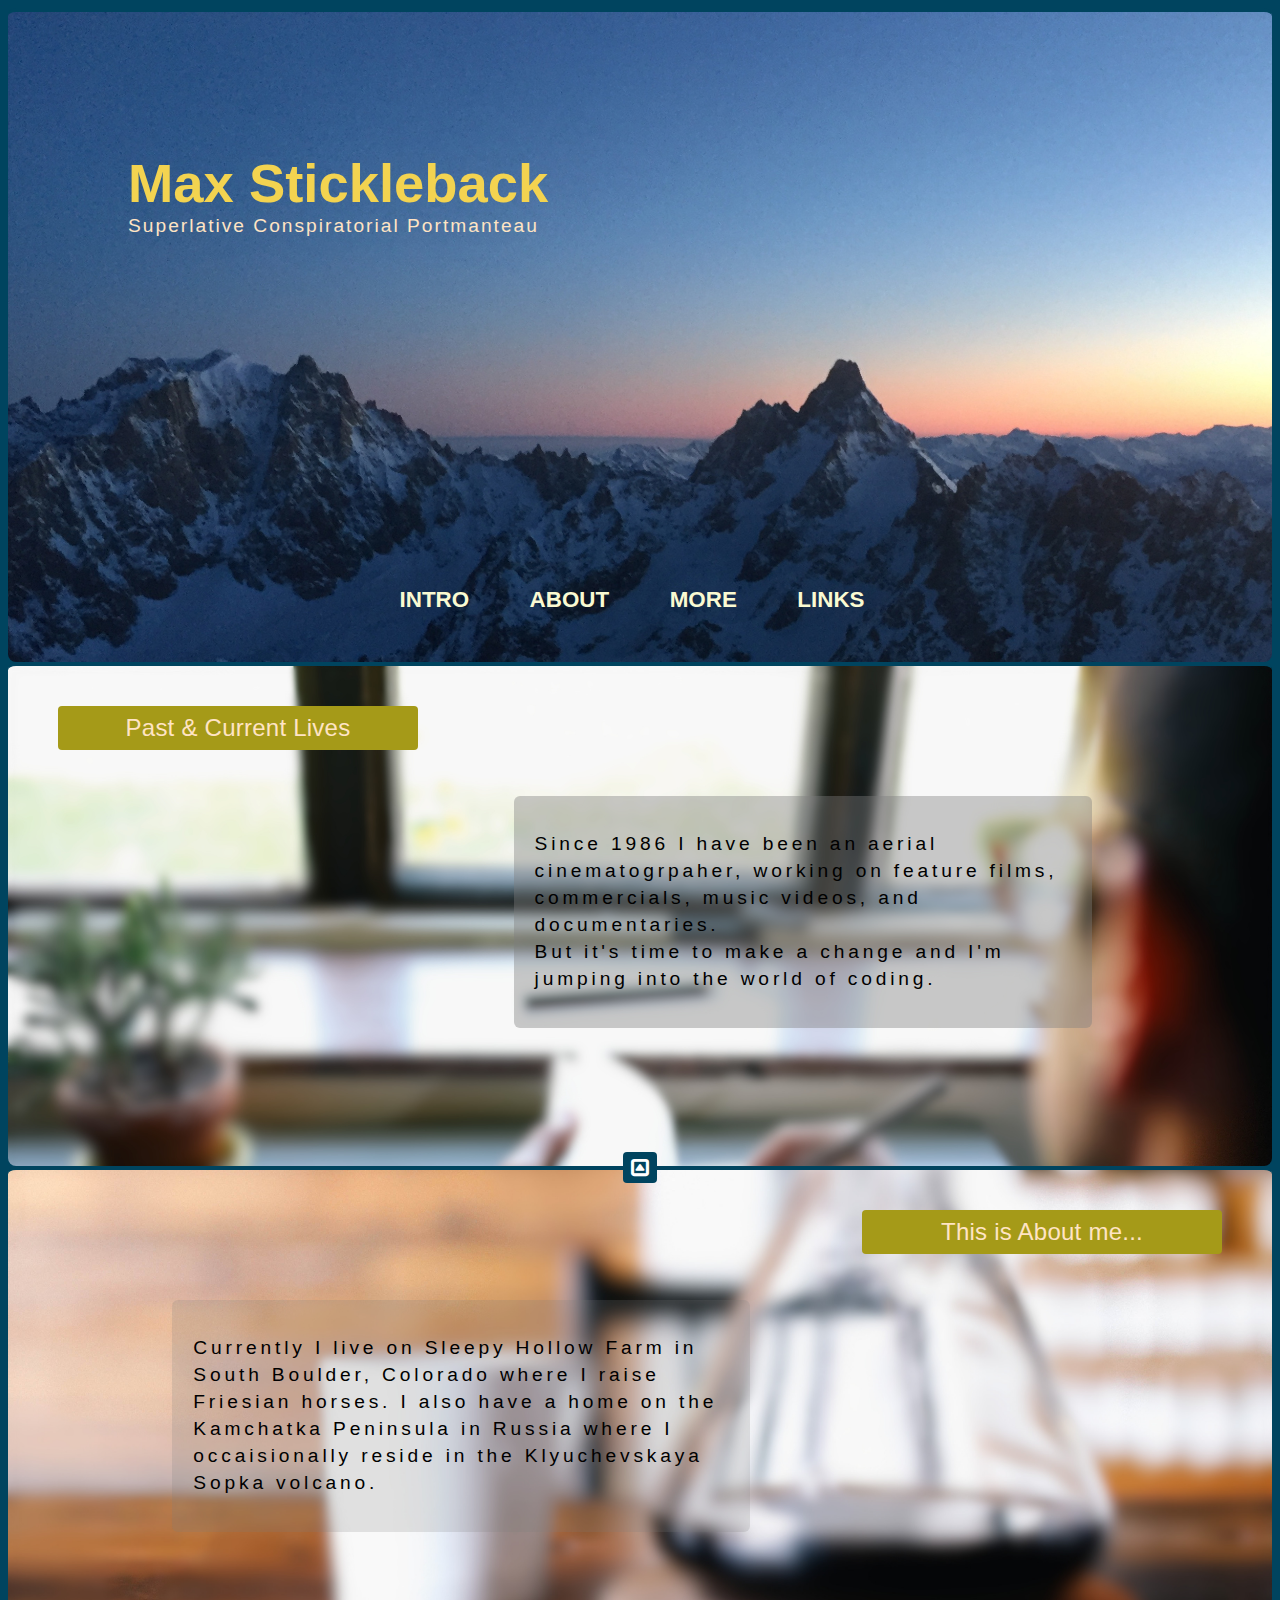
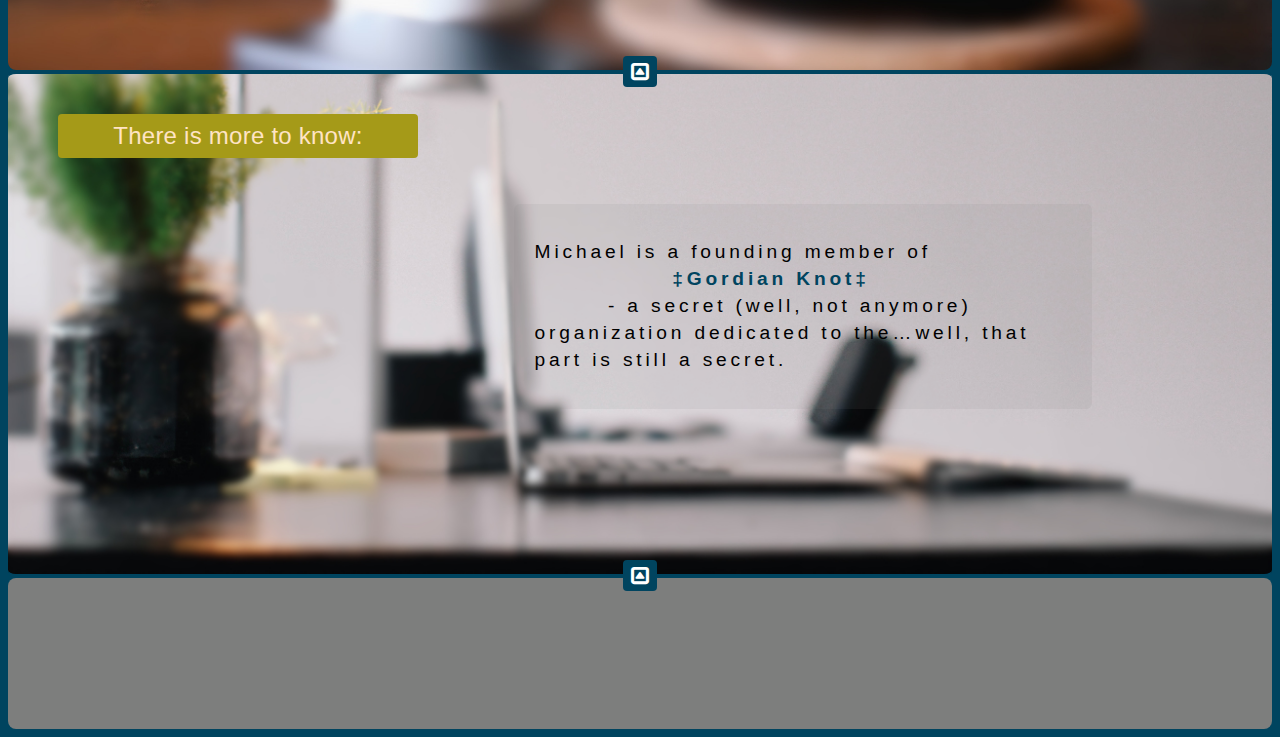
<file: index.html>
<!DOCTYPE html>
<html lang="en">
 <head>
 <meta name="viewport" content="width=device-width, initial-scale=1.0">
 <meta charset="utf-8">
 <link href="https://maxcdn.bootstrapcdn.com/font-awesome/4.5.0/css/font-awesome.min.css" rel="stylesheet">
 <link rel="stylesheet" href="style.css">
</head>
<body>
<header class="masthead">
  <h1 class="masthead-heading">Max Stickleback
  </h1>
    <p class="masthead-intro">Superlative Conspiratorial Portmanteau
  </p>
<section class="nav">
  <ul>
    <li><a href="#introsect">intro</a>
    </li>
    <li><a href="#aboutsect">about</a>
    </li>
    <li><a href="#moresect">More</a>
    </li>
    <li><a href="#footerSect">links</a>
    </li>
  </ul>
</section>
</header>

<!-- 1ST BLOCK, INTRO -->
<section class="intro" id="introsect">
    <section class="introhead">
        <h2>Past &amp; Current Lives</h2>
    </section>
    <section class="introtextbox">
      <p class="introtext textbox">Since 1986 I have been an aerial cinematogrpaher, working on feature films, commercials, music videos, and documentaries.<br/>
      But it's time to make a change and I'm jumping into the world of coding.</p>
    </section>
    <section class="button">
      <a class="backbutton" href="#"><span class="fa fa-toggle-up"></span></a>
    </section>
</section>

<!--2ND BLOCK, ORIG -->
<section class="origin" id="aboutsect">
  <h2 class="originhead">This is About me...</h2>
  <section class="origintext">
  <p class="textbox">Currently I live on Sleepy Hollow Farm in South Boulder, Colorado where I raise Friesian horses.
I also have a home on the Kamchatka Peninsula in Russia where I occaisionally reside in the Klyuchevskaya Sopka volcano.
    </p>
  </section>
 <section class="button">
  <a class="backbutton" href="#"><span class="fa fa-toggle-up"></span></a>
  </section>
</section>

<!--3RD BLOCK, MORE -->
<section class="more" id="moresect">
  <section class="container-origin">
    <h2 class="morehead">There is more to know:</h2>
  </section>
  <section class="moretext">
  <p class="textbox">Michael is a founding member of<br/> &nbsp;&nbsp;&nbsp;&nbsp;&nbsp;&nbsp;&nbsp;&nbsp;&nbsp;&nbsp;&nbsp;&nbsp;&nbsp;&nbsp;&nbsp;<strong>&#x87;Gordian Knot&#x87;</strong><br/> &nbsp;&nbsp;&nbsp;&nbsp;&nbsp;&nbsp;&nbsp;&nbsp;- a secret (well, not anymore) organization dedicated to the…well, that part is still a secret.</p>
  </section>

   <section class="button">
  <a class="backbutton" href="#"><span class="fa fa-toggle-up"></span></a>
  </section>
</section>

<!--FOOTER -->
<footer class="footer" id="footerSect">
 <div class="hover">
	<a href="https://www.facebook.com/michael.kelem" target="_blank"><div class="brandico-facebook"></div></a>
	<a href="https://twitter.com/mykelem" target="_blank"><div class="brandico-twitter"></div></a>
	<a href="https://www.instagram.com/kelemnikovski/" target="_blank"><div class="brandico-instagram"></div></a>
	<a href="https://www.linkedin.com/in/michael-kelem-693a552?trk=nav_responsive_tab_profile_pic" target="_blank"><div class="brandico-linkedin"></div></a>
	<a href="https://plus.google.com" target="_blank"><div class="brandico-googleplus-rect"></div></a>
	<a href="https://github.com" target="_blank"><div class="brandico-github"></div></a>
    <a href="https://vimeo.com/michaelkelemaerialcinema" target="_blank"><div class="iconfont brandico-vimeo"></div></a>
</div>
 
</footer>
</body>
</html>
</file>
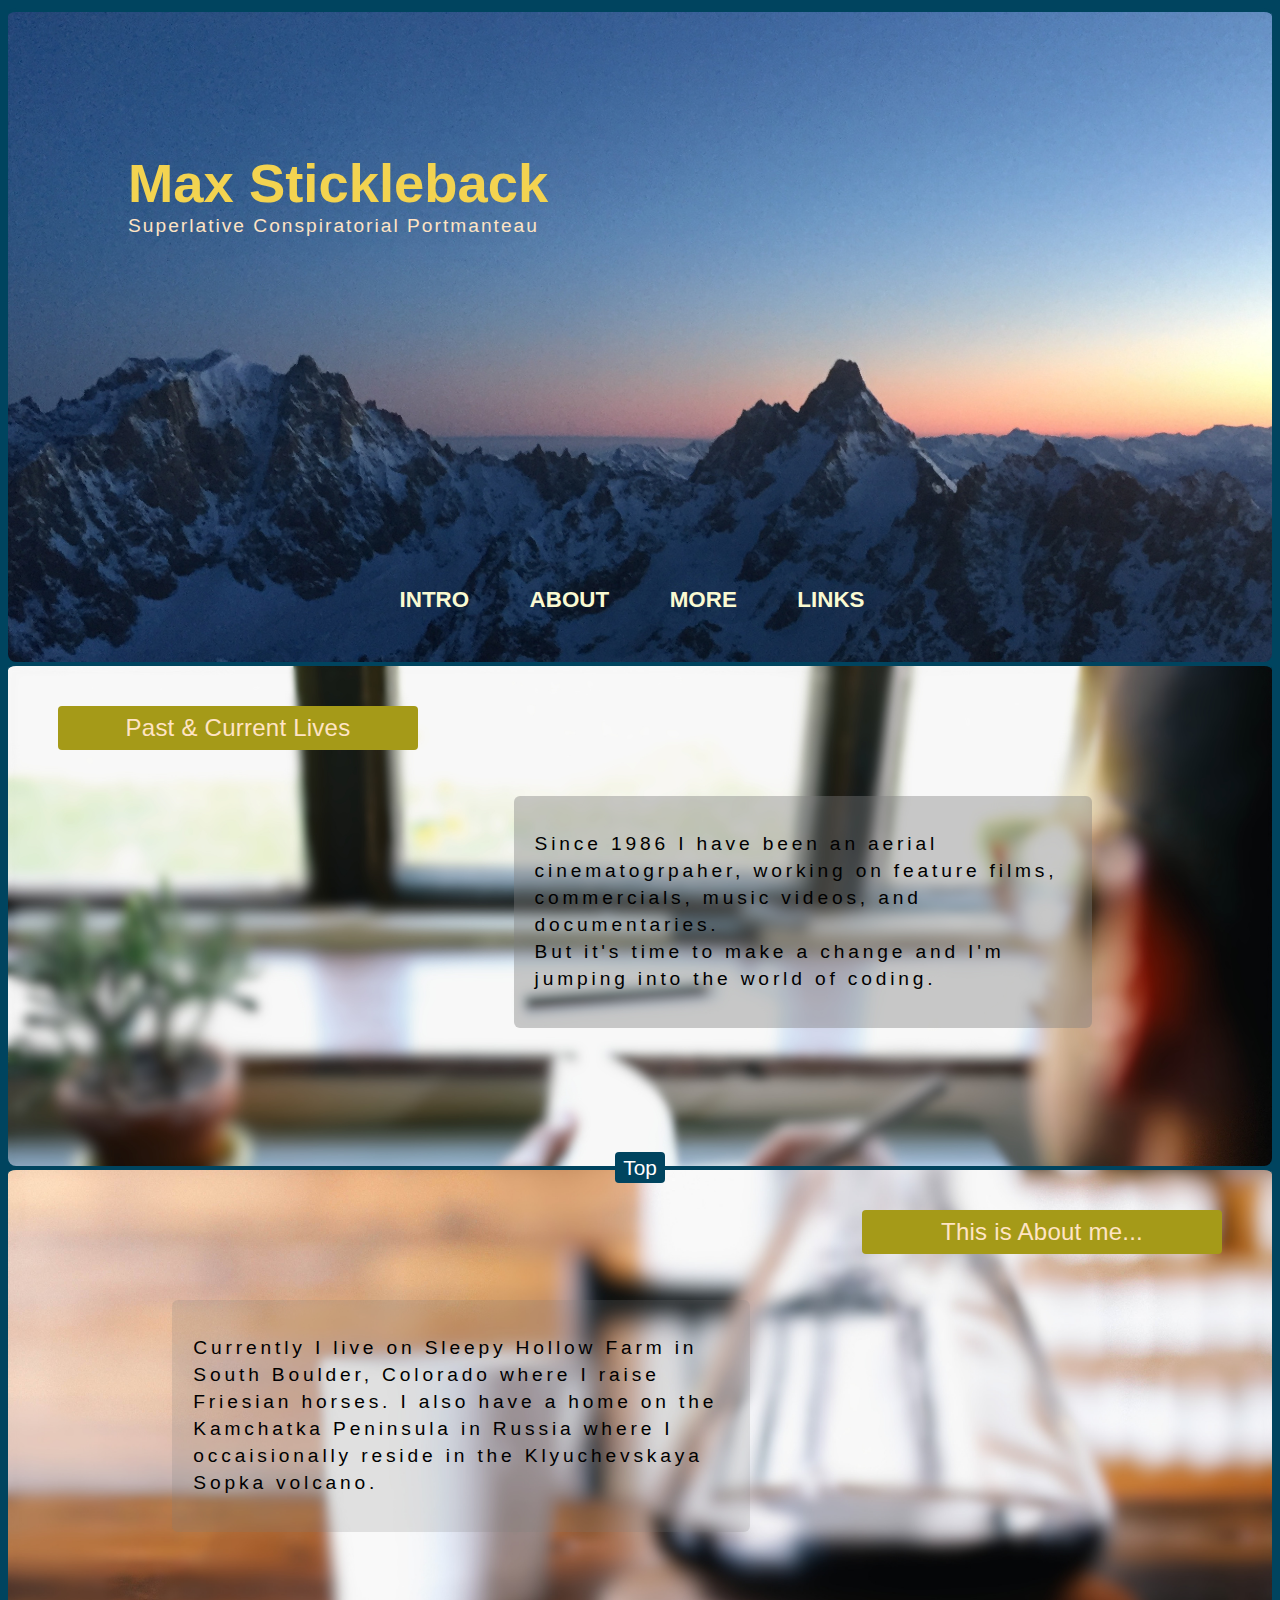
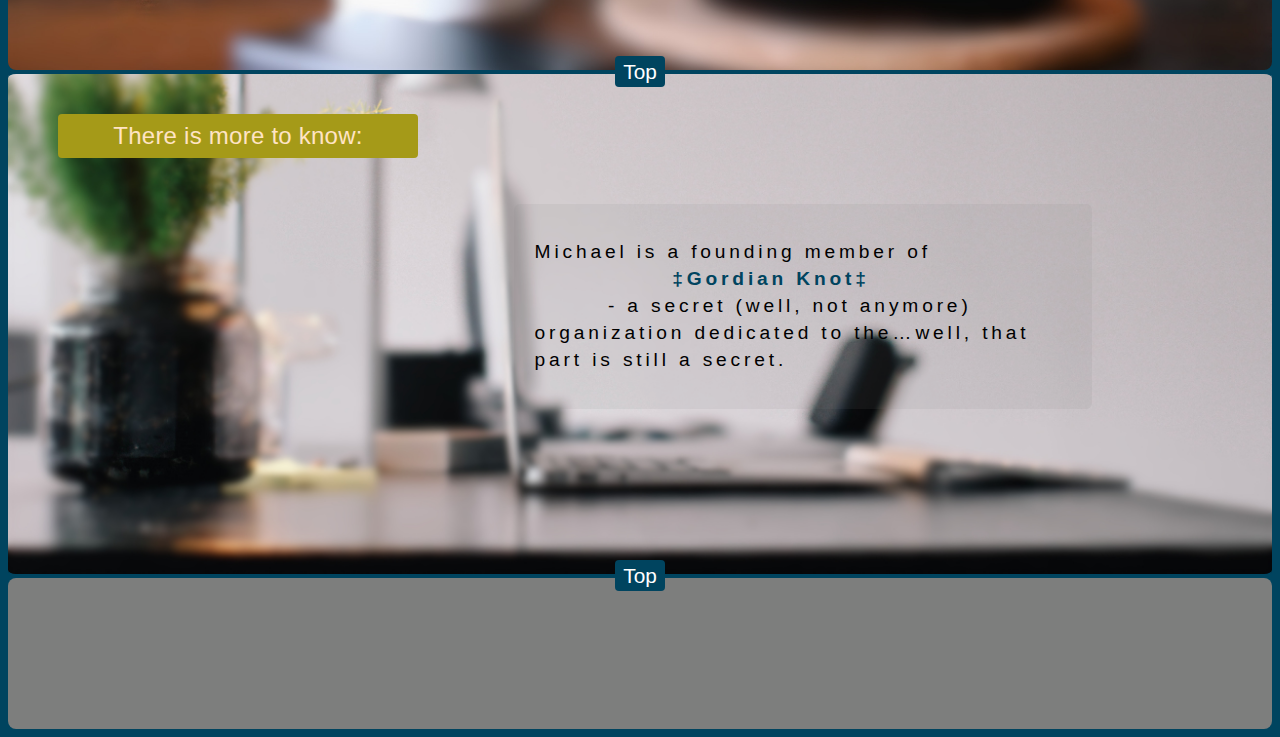
<file: about.html>
<!DOCTYPE html>
<html lang="en">
 <head>
 <meta charset="utf-8">
 <link rel="stylesheet" href="style.css">
</head>
<body>
<header class="masthead">
  <h1 class="masthead-heading">Max Stickleback
  </h1>
    <p class="masthead-intro">Superlative Conspiratorial Portmanteau
  </p>
<section class="nav">
  <ul>
    <li><a href="#introsect">intro</a>
    </li>
    <li><a href="#aboutsect">about</a>
    </li>
    <li><a href="#moresect">More</a>
    </li>
    <li><a href="#footerSect">links</a>
    </li>
  </ul>
</section>
</header>

<!-- 1ST BLOCK, INTRO -->
<section class="intro" id="introsect">
    <section class="introhead">
        <h2>Past &amp; Current Lives</h2>
    </section>
    <section class="introtextbox">
      <p class="introtext textbox">Since 1986 I have been an aerial cinematogrpaher, working on feature films, commercials, music videos, and documentaries.<br/>
      But it's time to make a change and I'm jumping into the world of coding.</p>
    </section>
    <section class="button">
      <a class="backbutton" href="#">Top</a>
    </section>
</section>

<!--2ND BLOCK, ORIG -->
<section class="origin" id="aboutsect">
  <h2 class="originhead">This is About me...</h2>
  <section class="origintext">
  <p class="textbox">Currently I live on Sleepy Hollow Farm in South Boulder, Colorado where I raise Friesian horses.
I also have a home on the Kamchatka Peninsula in Russia where I occaisionally reside in the Klyuchevskaya Sopka volcano.
    </p>
  </section>
 <section class="button">
  <a class="backbutton" href="#">Top</a>
  </section>
</section>

<!--3RD BLOCK, MORE -->
<section class="more" id="moresect">
  <section class="container-origin">
    <h2 class="morehead">There is more to know:</h2>
  </section>
  <section class="moretext">
  <p class="textbox">Michael is a founding member of<br/> &nbsp;&nbsp;&nbsp;&nbsp;&nbsp;&nbsp;&nbsp;&nbsp;&nbsp;&nbsp;&nbsp;&nbsp;&nbsp;&nbsp;&nbsp;<strong>&#x87;Gordian Knot&#x87;</strong><br/> &nbsp;&nbsp;&nbsp;&nbsp;&nbsp;&nbsp;&nbsp;&nbsp;- a secret (well, not anymore) organization dedicated to the…well, that part is still a secret.</p>
  </section>

   <section class="button">
  <a class="backbutton" href="#">Top</a>
  </section>
</section>

<!--FOOTER -->
<footer class="footer" id="footerSect">
 <div class="hover">
	<a href="https://www.facebook.com/michael.kelem" target="_blank"><div class="brandico-facebook"></div></a>
	<a href="https://twitter.com/mykelem" target="_blank"><div class="brandico-twitter"></div></a>
	<a href="https://www.instagram.com/kelemnikovski/" target="_blank"><div class="brandico-instagram"></div></a>
	<a href="https://www.linkedin.com/in/michael-kelem-693a552?trk=nav_responsive_tab_profile_pic" target="_blank"><div class="brandico-linkedin"></div></a>
	<a href="https://plus.google.com" target="_blank"><div class="brandico-googleplus-rect"></div></a>
	<a href="https://github.com" target="_blank"><div class="brandico-github"></div></a>
    <a href="https://vimeo.com/michaelkelemaerialcinema" target="_blank"><div class="brandico-vimeo"></div></a>
</div>
 
</footer>
</body>
</html>
</file>
<file: style.css>
@import url(http://weloveiconfonts.com/api/?family=brandico);
[class*="brandico-"]:before {
	font-family: 'brandico', sans-serif;
	font-size: 30px;
}

html {
  background-color:rgba(0,68,95,1);
}
body {
  font-family:sans-serif;
}
.masthead-heading, .masthead-intro {
  text-align:left;
  margin-left:120px;
}

.masthead-heading {
 margin-top: 140px;
 margin-bottom: 0px;
}
.masthead-intro {
  //margin-top: -80px;
}

.masthead {
  background-image: url("images/matterhorn.jpg");
  background-size:cover;
  height:650px;
  border-top: solid .3em rgba(0,68,95,1);
  border-radius:8px;
}

h1 {
  font-family:Trebuchet MS, sans-serif;
  color: #F3D350;
  //margin-top:170px;
  font-size: 3.4em;
}
.masthead p {
  color:bisque;
  font-size:1.2em;
  margin-top: 0px;
  margin-bottom:0px;
  letter-spacing:2px;
}
/* NAVIGATION  */
.nav {
  margin-top:350px;
  text-align:center;
}
.nav ul li a {
  text-decoration:none;
  color:lightgoldenrodyellow;
  padding-top: .2em;
  margin-right:2.5em;
  text-transform:uppercase;
  font-weight: 900;
  font-size:1.4em;
}
.nav ul li a:hover {  
  color:goldenrod;
  border-bottom: 4.5px solid goldenrod;
}
.nav ul li {
  display:inline;
}
/* END OF NAV */
/* END OF HEADER */

/* 3 BG IMAGES FOR SECTIONS */
.intro {
  background-image: url("images/deskblur.jpg");
  height: 400px;
  background-size: cover;
  height:500px;
  background-repeat: no-repeat;
  border-radius:8px;
  
  }
.origin {
  background-image: url("images/coffeeblur.jpg");
  background-size: cover;
  height:500px;
  background-position: center;
  border-radius:8px;
}
.more {
  background-image: url("images/compblur.jpg");
  height:500px;
  background-size: cover;
  background-position: bottom;
  border-bottom: solid .3em rgba(0,68,95,1);
 }
/* END OF BG IMAGES */

.intro, .origin, .more {
  border-top: solid .3em rgba(0,68,95,1);

}
#moresect {
        border-radius:8px;
}

.intro h2, .origin h2, .more h2 {
  background-color:rgba(165, 154, 24, 1);
  color: bisque;
  text-align:center;
}

h2 {
  border-radius:4px;
  font-weight:500;
  letter-spacing:.01em;
  padding: 8px 30px;
  width:300px;
  margin-top: 40px;
}

/* SECTION HEADERS */
.intro h2, .more h2 {
  position:absolute;
  margin-left:50px;
}
.origin h2 {
  position:absolute;
  right: 50px;
} 
/* END OF H2 BOXES */

/* TEXTBOXES  */
.textbox {
    //width: 90%;
    //margin-top:130px;
    font-family:Arial, sans-serif;
    //color:#F00;
    text-align:left !important;
    font-size:1.2em;
    font-weight:400;
    line-height: 1.4em;
    letter-spacing:.2em;
    padding: 15px 20px;
    border-radius:4px;
  }
.introtextbox, .orgintext, .moretext{
    margin-top: 5px;
}
.introtextbox, .moretext {
    margin-top: 130px;
    margin-left: 40%;
    width:36em;
    padding: 1px 1px;
    border-radius:6px;
}
.introtextbox {
    background:rgba(125, 126, 125, .4);
}
.moretext {
    background:rgba(125, 126, 125, .1);
}
.origintext {
  position:relative;
  margin-top: 130px;
  margin-left: 13%;
  width:36em;
  background:rgba(125, 126, 125, .2);
  padding: 1px 1px;
  border-radius:6px;
  color: black;
}
strong {
    color:rgba(0,68,95,1);
}
/* THE BUTTONS */
 .intro, .origin, .more {
  position: relative;
}
.button {
  width: 100%;
  text-align:center;
  display:inline-block;
  position: absolute;
  bottom:-14px;
  margin-left: auto;
  margin-right: auto;
  z-index: 5;
}
.backbutton {
	background-color:rgba(0,68,95,1);
	border-radius:4px;
	color: #fff;
    font-size: 1.3em;
    text-decoration:none;
    //text-transform:uppercase;
    //letter-spacing:2px;
	padding: 4px 8px;
  width:34px;   
}
.backbutton:hover {
	//background-color:rgba(0,0,0,1);
	box-shadow:0px 1px 6px rgba(0,0,0,0.6);
	border-radius:4px;
	color: rgba(165, 154, 24, 1);
	padding: 4px 8px;
	text-decoration: none;
	transition:box-shadow 0.25s;
}

/* NAV BUTTONS */
.footer {
	background: #7d7e7d;
	height:150px;
    padding-top:1px;
    border-radius:8px;

}
.footer a {
    font-size:4px;
}
.hover {
	background: #7d7e7d;
	height:100px;
	width: 475px;
	margin: 45px auto 0px;
	clear: both;
}
[class*="brandico-"] {
	padding: 15px;
	float: left;
    font-size:10px;
	-webkit-transition: all ease 0.3s;
	-moz-transition: all ease 0.3s;
	-o-transition: all ease 0.3s;
	-ms-transition: all ease 0.3s;
	transition: all ease 0.3s;
}
.hover [class*="brandico-"] {
	background-color: transparent;
	border-radius: 10px;
}
.hover [class*="brandico-"]:hover {
	color: #FFF;
	background-color: #000;
}
.more-hover:hover [class*="brandico-"] {
	-webkit-transform: scale(0.5);
	-moz-transform: scale(0.5);
	-o-transform: scale(0.5);
	-ms-transform: scale(0.5);
	transform: scale(0.5);
	opacity: 0.5;
}
.more-hover [class*="brandico-"]:hover {
	color: #FFF;
	background-color: #000;
	opacity: 1;
	-webkit-transform: skew(10deg,10deg) scale(1.1);
	-moz-transform: skew(10deg,10deg) scale(1.1);
	-o-transform: skew(10deg,10deg) scale(1.1);
	-ms-transform: skew(10deg,10deg) scale(1.1);
	transform: skew(10deg,10deg) scale(1.1);
	box-shadow: 10px 10px 30px 1px rgba(255,255,255,0.25);
}
a {
    color:black;
}
@media only screen and (max-width:500px){
    .masthead-heading {
        font-size:2em;
        color:red;
    }
    .masthead {
            padding:3em 0;
    }
[class*="brandico-"]:before {
	font-family: 'brandico', sans-serif;
	font-size: 10px;
    color:red;
    }
}
</file>
